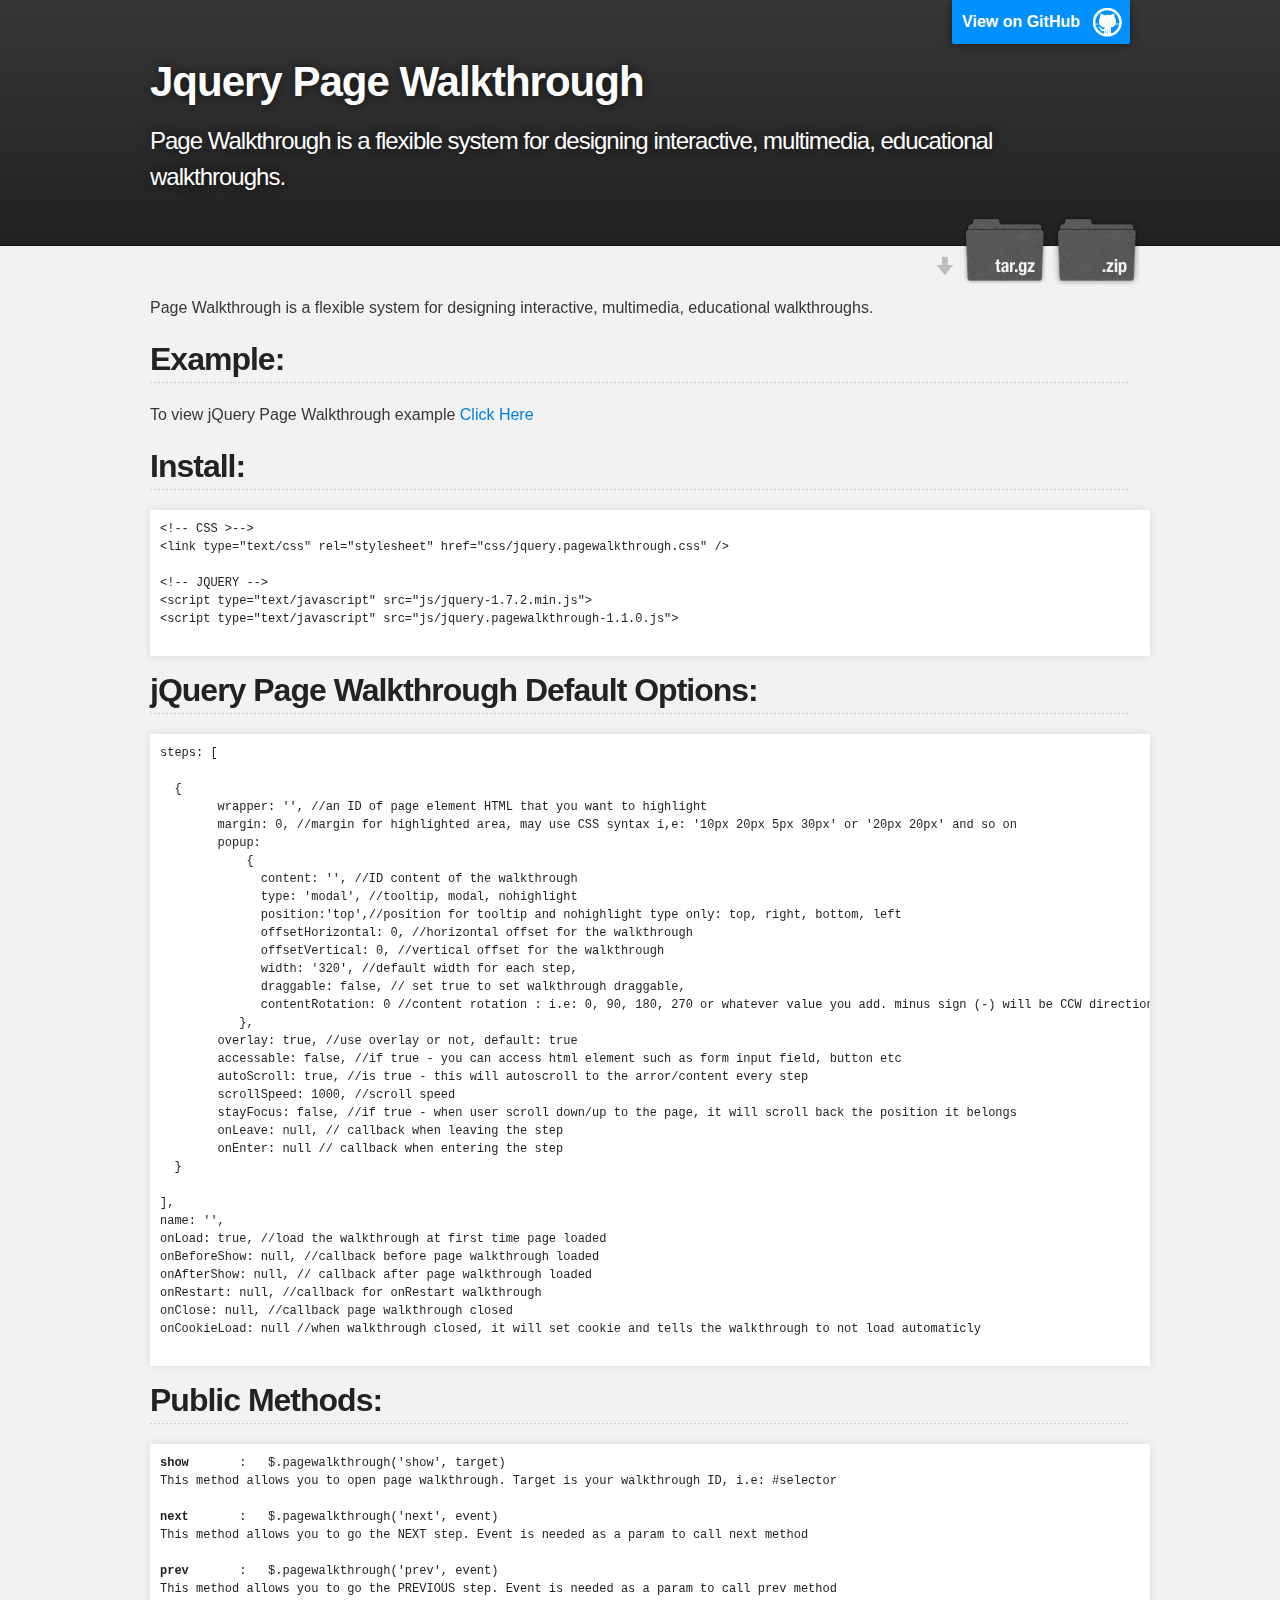
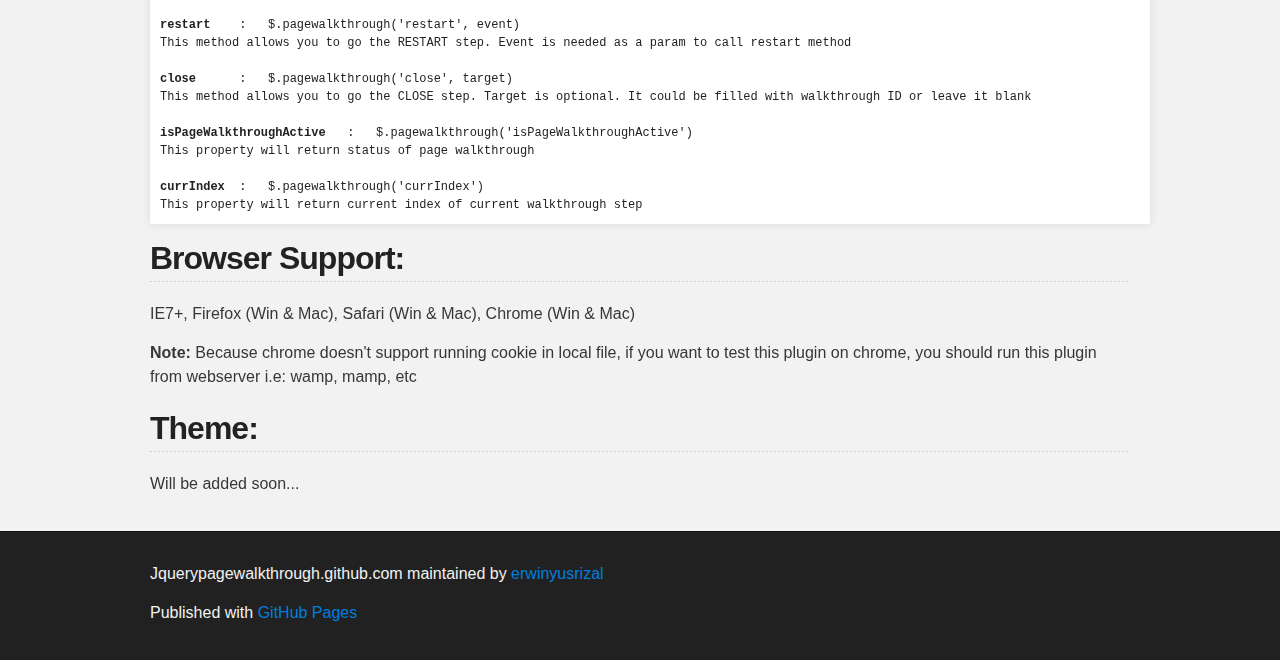
<file: index.html>
<!DOCTYPE html>
<html>

  <head>
    <meta charset='utf-8' />
    <meta http-equiv="X-UA-Compatible" content="chrome=1" />
    <meta name="description" content="Jquerypagewalkthrough.github.com : Page Walkthrough is a flexible system for designing interactive, multimedia, educational walkthroughs." />

    <link rel="stylesheet" type="text/css" media="screen" href="stylesheets/stylesheet.css">

    <title>jQuery Page Walkthrough</title>
  </head>

  <body>

    <!-- HEADER -->
    <div id="header_wrap" class="outer">
        <header class="inner">
          <a id="forkme_banner" href="https://github.com/erwinyusrizal/jquerypagewalkthrough.github.com">View on GitHub</a>

          <h1 id="project_title">Jquery Page Walkthrough</h1>
          <h2 id="project_tagline">Page Walkthrough is a flexible system for designing interactive, multimedia, educational walkthroughs.</h2>

            <section id="downloads">
              <a class="zip_download_link" href="https://github.com/jquerypagewalkthrough/jquerypagewalkthrough.github.com/zipball/master">Download this project as a .zip file</a>
              <a class="tar_download_link" href="https://github.com/jquerypagewalkthrough/jquerypagewalkthrough.github.com/tarball/master">Download this project as a tar.gz file</a>
            </section>
        </header>
    </div>

    <!-- MAIN CONTENT -->
    <div id="main_content_wrap" class="outer">
      <section id="main_content" class="inner">
        <p>Page Walkthrough is a flexible system for designing interactive, multimedia, educational walkthroughs.</p>
        <h2>Example:</h2>
        <p>To view jQuery Page Walkthrough example <a href="example/example.html">Click Here</a></p>
        <h2>Install:</h2>
        <pre>
&lt;!-- CSS &gt-->
&lt;link type="text/css" rel="stylesheet" href="css/jquery.pagewalkthrough.css" /&gt;

&lt;!-- JQUERY --&gt;
&lt;script type="text/javascript" src="js/jquery-1.7.2.min.js"></script>
&lt;script type="text/javascript" src="js/jquery.pagewalkthrough-1.1.0.js"></script>
        </pre>
        <h2>jQuery Page Walkthrough Default Options:</h2>
        <pre>
steps: [

  {
        wrapper: '', //an ID of page element HTML that you want to highlight
        margin: 0, //margin for highlighted area, may use CSS syntax i,e: '10px 20px 5px 30px' or '20px 20px' and so on
        popup:
            {
              content: '', //ID content of the walkthrough
              type: 'modal', //tooltip, modal, nohighlight
              position:'top',//position for tooltip and nohighlight type only: top, right, bottom, left
              offsetHorizontal: 0, //horizontal offset for the walkthrough
              offsetVertical: 0, //vertical offset for the walkthrough
              width: '320', //default width for each step,
              draggable: false, // set true to set walkthrough draggable,
              contentRotation: 0 //content rotation : i.e: 0, 90, 180, 270 or whatever value you add. minus sign (-) will be CCW direction
           },          
        overlay: true, //use overlay or not, default: true   
        accessable: false, //if true - you can access html element such as form input field, button etc
        autoScroll: true, //is true - this will autoscroll to the arror/content every step 
        scrollSpeed: 1000, //scroll speed
        stayFocus: false, //if true - when user scroll down/up to the page, it will scroll back the position it belongs
        onLeave: null, // callback when leaving the step
        onEnter: null // callback when entering the step
  }

],
name: '',
onLoad: true, //load the walkthrough at first time page loaded
onBeforeShow: null, //callback before page walkthrough loaded
onAfterShow: null, // callback after page walkthrough loaded
onRestart: null, //callback for onRestart walkthrough
onClose: null, //callback page walkthrough closed
onCookieLoad: null //when walkthrough closed, it will set cookie and tells the walkthrough to not load automaticly
        </pre>
        <h2>Public Methods:</h2>
<pre>
<strong>show</strong>       :   $.pagewalkthrough('show', target)
This method allows you to open page walkthrough. Target is your walkthrough ID, i.e: #selector

<strong>next</strong>       :   $.pagewalkthrough('next', event)
This method allows you to go the NEXT step. Event is needed as a param to call next method

<strong>prev</strong>       :   $.pagewalkthrough('prev', event)
This method allows you to go the PREVIOUS step. Event is needed as a param to call prev method

<strong>restart</strong>    :   $.pagewalkthrough('restart', event)
This method allows you to go the RESTART step. Event is needed as a param to call restart method

<strong>close</strong>      :   $.pagewalkthrough('close', target)
This method allows you to go the CLOSE step. Target is optional. It could be filled with walkthrough ID or leave it blank

<strong>isPageWalkthroughActive</strong>   :   $.pagewalkthrough('isPageWalkthroughActive')
This property will return status of page walkthrough

<strong>currIndex</strong>  :   $.pagewalkthrough('currIndex')
This property will return current index of current walkthrough step
</pre>

<h2>Browser Support:</h2>
<p>IE7+, Firefox (Win &amp; Mac), Safari (Win &amp; Mac), Chrome (Win &amp; Mac)</p>
<p><strong>Note:</strong> Because chrome doesn't support running cookie in local file, if you want to test this plugin on chrome, you should run this plugin from webserver i.e: wamp, mamp, etc</p>

<h2>Theme:</h2>
<p>Will be added soon...</p>
      </section>
    </div>

    <!-- FOOTER  -->
    <div id="footer_wrap" class="outer">
      <footer class="inner">
        <p class="copyright">Jquerypagewalkthrough.github.com maintained by <a href="https://github.com/erwinyusrizal">erwinyusrizal</a></p>
        <p>Published with <a href="http://pages.github.com">GitHub Pages</a></p>
      </footer>
    </div>

              <script type="text/javascript">
            var gaJsHost = (("https:" == document.location.protocol) ? "https://ssl." : "http://www.");
            document.write(unescape("%3Cscript src='" + gaJsHost + "google-analytics.com/ga.js' type='text/javascript'%3E%3C/script%3E"));
          </script>
          <script type="text/javascript">
            try {
              var pageTracker = _gat._getTracker("UA-38968241-1");
            pageTracker._trackPageview();
            } catch(err) {}
          </script>


  </body>
</html>
</file>
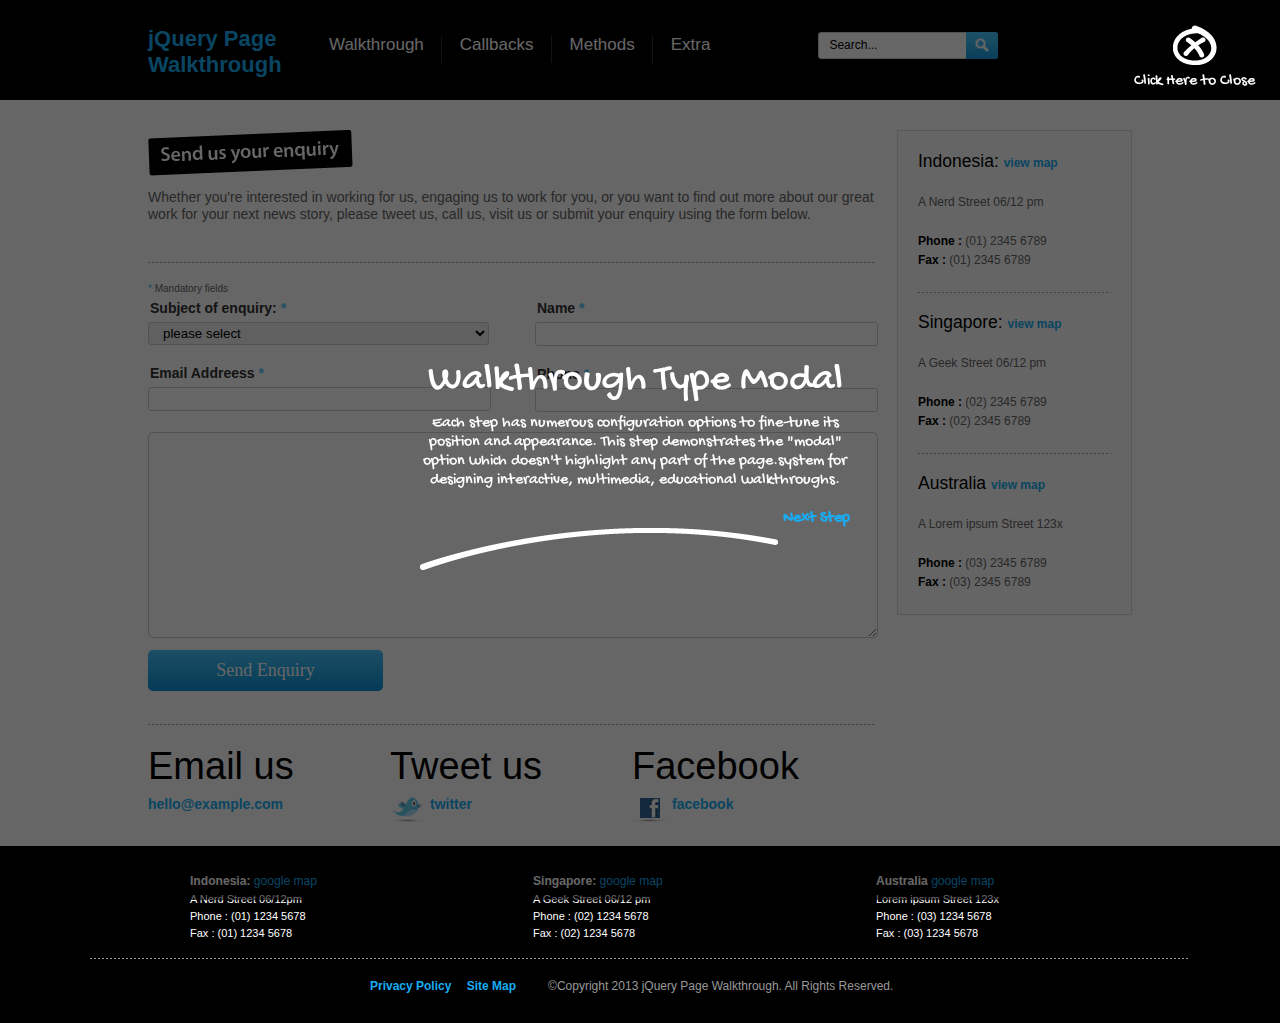
<file: example/example.html>
<!DOCTYPE html>
<html xmlns="http://www.w3.org/1999/xhtml">
<head>
	<meta charset="utf-8">
    <title>jQuery Page Walkthrough</title>
    <meta name="description" content="jQuery Page Walkthrough">
    <meta name="author" content="Erwin Yusrizal">

<!-- Standard CSS Includes -->
<link type="text/css" rel="stylesheet" href="../plugins/css/jquery.pagewalkthrough.css" />
<link type="text/css" rel="stylesheet" href="style.css"/>

<!-- Standard Script Includes -->
<script type="text/javascript" src="../plugins/jquery-1.7.2.min.js"></script>
<script type="text/javascript" src="../plugins/jquery.pagewalkthrough-1.1.0.js"></script>
<script type="text/javascript" src="page.js"></script>

</head>

<body>

<div id="container">
	<div id="header">
		<div class="wrapper clearfix">
			<div class="logo">
				<a href="#">jQuery Page Walkthrough</a>
			</div>
			<div class="main-menu">
				<ul>
					<li><a href="javascript:;" id="open-walkthrough">Walkthrough</a></li>
					<li><a href="javascript:;" id="open-callbacks">Callbacks</a></li>
					<li><a href="javascript:;" id="open-methods">Methods</a></li>
					<li class="last"><a href="javascript:;" id="open-extra">Extra</a></li>
				</ul>
			</div>
			<div class="search-box">
				<form>
					<div class="form-element clearfix">
						<div class="inputText search">
							<input type="text" value="Search..." />
						</div>				
						<input type="submit" value="search" class="btnSearch"/>
					</div>
				</form>				
			</div>
		</div>
	</div><!-- header -->

	<div id="content">
		<div class="wrapper clearfix">
			<div class="content-left">
				<div class="page-description" id="page-desc">
					<h2><img src="images/send_us_your_enquiry.gif"></h2>
					<p>Whether you're interested in working for us, engaging us to work for you, or you want to find out more about our great work for your next news story, please tweet us, call us, visit us or submit your enquiry using the form below.</p>
				</div>

				<div class="contact-form">
					<div class="mark">
        				<em>*</em> Mandatory fields
        			</div>
					<form id="contact-form">
						<div class="two-col">
							<div class="col-left">
								<div class="form-element clearfix" id="enquiry-type">
									<label>Subject of enquiry: <em>*</em></label>
									<select>
										<option value="0">please select</option>
										<option value="1">Sales Enquiry</option>
										<option value="2">Employment Enquiry</option>
										<option value="3">Media Enquiry</option>
									</select>
								</div>
								<div class="form-element clearfix" id="enquiry-email">
									<label>Email Addreess <em>*</em></label>
									<div class="inputText">
										<input type="text">
									</div>
									
								</div>
							</div>
							<div class="col-right">
								<div class="form-element clearfix" id="enquiry-name">
									<label>Name <em>*</em></label>
									<div class="inputText">
										<input type="text">
									</div>
									
								</div>
								<div class="form-element clearfix" id="enquiry-phone">
									<label>Phone <em>*</em></label>
									<div class="inputText">
										<input type="text">
									</div>
									
								</div>
							</div>
						</div>

						<textarea id="enquiry-message"></textarea>
						<input type="submit" value="Send Enquiry" class="button">
					</form>
				</div>


				<div class="divider-dotted"></div>

				<div class="social-media clearfix">
					<ul>
						<li id="email-us">
							<h3>Email us</h3>
							<span><a href="javascript:;">hello@example.com</a></span>
						</li>
						<li>
							<h3>Tweet us</h3>
							<span><a href="javascript:;" class="twitter">twitter</a></span>
						</li>
						<li>
							<h3>Facebook</h3>
							<span><a href="javascript:;" class="facebook">facebook</a></span>
						</li>
					</ul>
				</div>

			</div><!-- content left -->			

			<div class="content-right">

				<div class="addressWrapper clearfix">

					<div class="officeAddress">
			            <h3 class="titleComponent">
			                Indonesia:
			                <a target="_blank" href="javascript:;">view map</a>
			            </h3>
			            <div class="officeAddressContentWrapper">
			                <span class="address">
			                    A Nerd Street 06/12 pm</span>
			                <ul class="phoneAndFax">
			                    <li>Phone : <span>
			                        (01) 2345 6789
			                    </span></li>
			                    <li>Fax : <span>
			                        (01) 2345 6789</span></li>
			                </ul>
			            </div>
			        </div>

			        <div class="divider-dotted"></div>

			        <div class="officeAddress">
			            <h3 class="titleComponent">
			                Singapore:
			                <a target="_blank" href="javascript:;">view map</a>
			            </h3>
			            <div class="officeAddressContentWrapper">
			                <span class="address">
			                    A Geek Street 06/12 pm</span>
			                <ul class="phoneAndFax">
			                    <li>Phone : <span>
			                        (02) 2345 6789
			                    </span></li>
			                    <li>Fax : <span>
			                        (02) 2345 6789</span></li>
			                </ul>
			            </div>
			        </div>

			        <div class="divider-dotted"></div>

			        <div class="officeAddress">
			            <h3 class="titleComponent">
			                Australia
			                <a target="_blank" href="javascript:;">view map</a>
			            </h3>
			            <div class="officeAddressContentWrapper">
			                <span class="address">
			                    A Lorem ipsum Street 123x</span>
			                <ul class="phoneAndFax">
			                    <li>Phone : <span>
			                        (03) 2345 6789
			                    </span></li>
			                    <li>Fax : <span>
			                        (03) 2345 6789</span></li>
			                </ul>
			            </div>
			        </div>
			    </div><!-- address wrapper -->

			</div><!-- content right -->
		</div>
	</div><!-- content -->


	<div id="footer">
		<div class="footerWrapper">
			<div class="officeAddress">
				<div class="item" id="indonesia">
                    <h5>
                        Indonesia:
                        <span>
                            <a target="_blank" href="javascript:;">google map</a>
                        </span>
                    </h5>
                    A Nerd Street 06/12pm
                    <span class="spPhone">Phone : (01) 1234 5678</span> 
                    <span class="spPhone">Fax : (01) 1234 5678</span>

				</div>

				<div class="item" id="singapore">
                    <h5>
                        Singapore:
                        <span>
                            <a target="_blank" href="javascript:;">google map</a>
                        </span>
                    </h5>
                    A Geek Street 06/12 pm
                    <span class="spPhone">Phone : (02) 1234 5678</span> 
                    <span class="spPhone">Fax : (02) 1234 5678</span>
                </div>

                <div class="item" id="australia">
                    <h5>
                        Australia
                        <span>
                            <a target="_blank" href="javascript:;">google map</a>
                        </span>
                    </h5>
                    Lorem ipsum Street 123x
                    <span class="spPhone">Phone : (03) 1234 5678</span> 
                    <span class="spPhone">Fax : (03) 1234 5678</span>
                </div>

			</div>
			<div class="divider-dotted"></div>
			<div class="footer-menu">
	            <div id="privacyContainer">
	                <ul>
	                    
	                    <li>
	                        <a href="#" id="privacy">Privacy Policy</a></li>
	                    
	                    <li>
	                        <a href="#" id="sitemap">Site Map</a></li>
	                </ul>
	                <span class="copyRight">&copy;Copyright 2013 jQuery Page Walkthrough. All Rights Reserved.</span>
	            </div>
	            
	        </div>
		</div>
	</div><!-- footer -->	
</div><!-- container -->


<!-- walkthrough -->
<div id="walkthrough">
	<div id="type-modal" style="display:none;">
		<p class="tooltipTitle">Walkthrough Type Modal</p>
        <p>Each step has numerous configuration options to fine-tune its position and appearance.  This step demonstrates the "modal" option which doesn't highlight any part of the page.system for designing interactive, multimedia, educational walkthroughs.</p>
        <br>
        <a href="javascript:;" class="next-step" style="float:right;">Next Step</a>
	</div>
	<div id="type-tooltip" style="display:none;">
		<p class="tooltipTitle">Walkthrough Type Tooltip &amp; Highlighting Area</p>
        <p>Walkthough can highlight any part of the page and link it to content.  Since the highlight is based on standard CSS selectors, they will adjust if the page changes.</p>
        <br>
        <a href="javascript:;" class="prev-step" style="float:left;">Prev Step</a>
        <a href="javascript:;" class="next-step" style="float:right;">Next Step</a>
	</div>
	<div id="type-tooltip-top" style="display:none;">
		<p class="tooltipTitle">Tooltip Top Position</p>
        <p>Walkthough is defined as a series of steps, each with custom content. The content can be placed above (like here)...</p>
        <br>
        <a href="javascript:;" class="prev-step" style="float:left;">Prev Step</a>
        <a href="javascript:;" class="next-step" style="float:right;">Next Step</a>
	</div>
	<div id="type-tooltip-right" style="display:none;">
		<p class="tooltipTitle">Tooltip Right Position</p>
        <p>...on the right...</p>
        <br>
        <a href="javascript:;" class="prev-step" style="float:left;">Prev Step</a>
        <a href="javascript:;" class="next-step" style="float:right;">Next Step</a>
	</div>
	<div id="type-tooltip-bottom" style="display:none;">
		<p class="tooltipTitle">Tooltip Bottom Position</p>
        <p>...on the bottom...</p>
        <br>
        <a href="javascript:;" class="prev-step" style="float:left;">Prev Step</a>
        <a href="javascript:;" class="next-step" style="float:right;">Next Step</a>
	</div>
	<div id="type-tooltip-left" style="display:none;">
		<p class="tooltipTitle">Tooltip Left Position</p>
        <p>...or on the left...</p>
        <br>
        <a href="javascript:;" class="prev-step" style="float:left;">Prev Step</a>
        <a href="javascript:;" class="next-step" style="float:right;">Next Step</a>
	</div>
	<div id="type-no-highlight" style="display:none;">
		<p class="tooltipTitle">Walkthrough Type No Highlight</p>
        <p>Walkthrough can be used without highlighting area</p>
        <br>
        <a href="javascript:;" class="prev-step" style="float:left;">Prev Step</a>
        <a href="javascript:;" class="next-step" style="float:right;">Next Step</a>
	</div>
	<div id="tooltip-draggable" style="display:none;">
		<p class="tooltipTitle">Tooltip Draggable</p>
        <p>Walkthrough tooltip draggable...</p>
        <br>
        <a href="javascript:;" class="prev-step" style="float:left;">Prev Step</a>
        <a href="javascript:;" class="next-step" style="float:right;">Next Step</a>
	</div>
	<div id="nohighlight-draggable" style="display:none;">
		<p class="tooltipTitle">NoHighlight Draggable</p>
        <p>Walkthrough no highlight drag and drop...</p>
        <br>
        <a href="javascript:;" class="prev-step" style="float:left;">Prev Step</a>
        <a href="javascript:;" class="next-step" style="float:right;">Next Step</a>
	</div>
	<div id="content-rotation" style="display:none;">
		<p class="tooltipTitle">Content Rotation</p>
        <p>All walkthrough type support Content Rotation Feature</p>
        <br>
        <a href="javascript:;" class="prev-step" style="float:left;">Prev Step</a>
        <a href="javascript:;" class="next-step" style="float:right;">Next Step</a>
	</div>
	<div id="highlight-accessable" style="display:none;">
		<p class="tooltipTitle">Tooltip Type Accessable Highlight Area</p>
        <p>You can set the highlight area to be accessable</p>
        <br>
        <a href="javascript:;" class="prev-step" style="float:left;">Prev Step</a>
        <a href="javascript:;" class="next-step" style="float:right;">Next Step</a>
	</div>
	<div id="auto-scroll" style="display:none;">
		<p class="tooltipTitle">Auto Scroll</p>
        <p>Auto scrolling page to the walkthrough step, this step will show you autoScroll options set FALSE which means it will not autoscroll for this step</p>
        <br>
        <a href="javascript:;" class="prev-step" style="float:left;">Prev Step</a>
        <a href="javascript:;" class="next-step" style="float:right;">Next Step</a>
	</div>
	<div id="stay-focus" style="display:none;">
		<p class="tooltipTitle">Stay Focus to The Walkthrough</p>
        <p>Walkthrough has option to force user stay focus on the walkthrough step, try to scroll down on this step</p>
        <br>
        <a href="javascript:;" class="prev-step" style="float:left;">Prev Step</a>
        <a href="javascript:;" class="next-step" style="float:right;">Next Step</a>
	</div>
	<div id="done-walkthrough" style="display:none;">
		<p class="tooltipTitle">DONE...!!!</p>
        <p>Woohoo...It's Done!, Now please click 'close' button at top right corner to close this walkthrough</p>
        <br>
        <a href="javascript:;" class="prev-step" style="float:left;">Prev Step</a>
	</div>
</div>


<!-- callback -->
<div id="callbacks">
	<div id="callback-beforeshow-aftershow" style="display:none;">
		<p class="tooltipTitle">onBeforeShow &amp; onAfterShow </p>
        <p>This callback will be executed only on before show &amp; on after show the first step</p>
        <br>
        <a href="javascript:;" class="next-step" style="float:right;">Next Step</a>
	</div>
	<div id="callback-restart" style="display:none;">
		<p class="tooltipTitle">onRestart</p>
        <p>This callback will be executed when walkthrough is restarted</p>
        <br>
        <a href="javascript:;" class="restart-step" style="float:left;">Restart</a>
        <a href="javascript:;" class="next-step" style="float:right;">Next Step</a>
	</div>
	<div id="callback-onleave" style="display:none;">
		<p class="tooltipTitle">onLeave</p>
        <p>This callback will be executed on LEAVE this step </p>
        <br>
        <a href="javascript:;" class="prev-step" style="float:left;">Prev Step</a>
        <a href="javascript:;" class="next-step" style="float:right;">Next Step</a>
	</div>
	<div id="callback-onenter" style="display:none;">
		<p class="tooltipTitle">onEnter</p>
        <p>This callback will be executed on ENTER this step </p>
        <br>
        <a href="javascript:;" class="prev-step" style="float:left;">Prev Step</a>
        <a href="javascript:;" class="next-step" style="float:right;">Next Step</a>
	</div>
	<div id="callback-onclose" style="display:none;">
		<p class="tooltipTitle">onClose</p>
        <p>This callback will be executed on walkthrough close. Now try to close the walkthrough now..</p>
        <br>
        <a href="javascript:;" class="prev-step" style="float:left;">Prev Step</a>
        <a href="javascript:;" class="next-step" style="float:right;">Next Step</a>
	</div>
	<div id="callback-oncookieload" style="display:none;">
		<p class="tooltipTitle">onCookieLoad</p>
        <p>On Cookie Load means when walkthrough has been closed it will set a cookie and tells the walkthrough to not load automaticly. Try to refresh the page to see onCookieLoad callback</p>
        <br>
        <a href="javascript:;" class="prev-step" style="float:left;">Prev Step</a>
	</div>
</div>

<!-- methods -->
<div id="methods">
	<div id="method-show" style="display:none;">
		<p class="tooltipTitle">Method show</p>
		<p>This method allows you to open page walkthrough</p>
        <p><pre>$.pagewalkthrough('show', target)</pre></p>
        <p>Target is your walkthrough ID, i.e: #selector</p>
        <br>
        <a href="javascript:;" class="next-step" style="float:right;">Next Step</a>
	</div>
	<div id="method-next" style="display:none;">
		<p class="tooltipTitle">Method Next</p>
		<p>This method allows you to go the NEXT step</p>
        <p><pre>$.pagewalkthrough('next', event)</pre></p>
        <p>Note: event is needed as a param to call next method</p>
        <br>
        <a href="javascript:;" class="prev-step" style="float:left;">Prev Step</a>
        <a href="javascript:;" class="next-step" style="float:right;">Next Step</a>
	</div>
	<div id="method-prev" style="display:none;">
		<p class="tooltipTitle">Method Prev</p>
		<p>This method allows you to go the PREVIOUS step</p>
        <p><pre>$.pagewalkthrough('prev', event)</pre></p>
        <p>Note: event is needed as a param to call prev method</p>
        <br>
        <a href="javascript:;" class="prev-step" style="float:left;">Prev Step</a>
        <a href="javascript:;" class="next-step" style="float:right;">Next Step</a>
	</div>
	<div id="method-restart" style="display:none;">
		<p class="tooltipTitle">Method Restart</p>
		<p>This method allows you to RESTART walkthrough</p>
        <p><pre>$.pagewalkthrough('restart', event)</pre></p>
        <p>Note: event is needed as a param to call restart method</p>
        <br>
        <a href="javascript:;" class="prev-step" style="float:left;">Prev Step</a>
        <a href="javascript:;" class="next-step" style="float:right;">Next Step</a>
	</div>
	<div id="method-close" style="display:none;">
		<p class="tooltipTitle">Method Close</p>
		<p>This method allows you to CLOSE walkthrough</p>
        <p><pre>$.pagewalkthrough('close', target)</pre></p>
        <p>Target is optional. It could be filled with walkthrough ID or leave it blank</p>
        <br>
        <a href="javascript:;" class="prev-step" style="float:left;">Prev Step</a>
        <a href="javascript:;" class="next-step" style="float:right;">Next Step</a>
	</div>
	<div id="method-ispagewalkthroughactive" style="display:none;">
		<p class="tooltipTitle">Property: isPageWalkthroughActive</p>
		<p>This property will return status of page walkthrough</p>
        <p><pre>$.pagewalkthrough('isPageWalkthroughActive')</pre></p>
        <br>
        <a href="javascript:;" class="prev-step" style="float:left;">Prev Step</a>
        <a href="javascript:;" class="next-step" style="float:right;">Next Step</a>
	</div>
	<div id="method-currindex" style="display:none;">
		<p class="tooltipTitle">Property: currIndex</p>
		<p>This property will return current index of current walkthrough step</p>
        <p><pre>$.pagewalkthrough('currIndex')</pre></p>
        <br>
        <a href="javascript:;" class="prev-step" style="float:left;">Prev Step</a>
        <a href="javascript:;" class="next-step" style="float:right;">Next Step</a>
	</div>
	<div id="method-getoptions" style="display:none;">
		<p class="tooltipTitle">Property: getOptions</p>
		<p>This property will return walkthrough options whether it an active walkthrough options or all walkthrough options</p>
        <p><pre>$.pagewalkthrough('getOptions', activeWalkthrough)</pre></p>
        <p>activeWalkthrough = true / false. By default it is FALSE, if set TRUE it will return current active walkthrough object, if FALSE it will return Array of all walkthrough options
        <br>
        <a href="javascript:;" class="prev-step" style="float:left;">Prev Step</a>
	</div>
</div>

<!-- example -->
<div id="extra">
	<div id="ex-image" style="display:none;">
		<p class="tooltipTitle">Image in Step Content</p>
		<p>You can add image in step content.</p>
		<img src="images/monster-inc.jpg">
        <br>
        <a href="javascript:;" class="next-step" style="float:right;">Next Step</a>
	</div>
	<div id="ex-video" style="display:none;">
		<p class="tooltipTitle">Embedding Video</p>
		<p>You can embedding video too...</p>
		<iframe width="560" height="315" src="http://www.youtube.com/embed/8UVNT4wvIGY" frameborder="0" allowfullscreen></iframe>
        <br>
        <a href="javascript:;" class="prev-step" style="float:left;">Prev Step</a>
        <a href="javascript:;" class="next-step" style="float:right;">Next Step</a>
	</div>
	<div id="ex-validation" style="display:none;">
		<p class="tooltipTitle">Step Validation</p>
		<p>jQuery Page Walkthrough also supports powerful options for control-of-flow.  For example, this step won't let you proceed unless you fill in a valid phone number (numbers only)</p>
        <br>
        <a href="javascript:;" class="prev-step" style="float:left;">Prev Step</a>
        <a href="javascript:;" class="next-step" style="float:right;">Next Step</a>
	</div>
	<div id="ex-done" style="display:none;">
		<p class="tooltipTitle">Support</p>
		<p>For future feature and issue support you can contact me at erwin.yusrizal@gmail.com</p>
	</div>
</div>

</body>
</html>
</file>
<file: stylesheets/stylesheet.css>
/*******************************************************************************
Slate Theme for GitHub Pages
by Jason Costello, @jsncostello
*******************************************************************************/

@import url(pygment_trac.css);

/*******************************************************************************
MeyerWeb Reset
*******************************************************************************/

html, body, div, span, applet, object, iframe,
h1, h2, h3, h4, h5, h6, p, blockquote, pre,
a, abbr, acronym, address, big, cite, code,
del, dfn, em, img, ins, kbd, q, s, samp,
small, strike, strong, sub, sup, tt, var,
b, u, i, center,
dl, dt, dd, ol, ul, li,
fieldset, form, label, legend,
table, caption, tbody, tfoot, thead, tr, th, td,
article, aside, canvas, details, embed,
figure, figcaption, footer, header, hgroup,
menu, nav, output, ruby, section, summary,
time, mark, audio, video {
  margin: 0;
  padding: 0;
  border: 0;
  font: inherit;
  vertical-align: baseline;
}

/* HTML5 display-role reset for older browsers */
article, aside, details, figcaption, figure,
footer, header, hgroup, menu, nav, section {
  display: block;
}

ol, ul {
  list-style: none;
}

blockquote, q {
}

table {
  border-collapse: collapse;
  border-spacing: 0;
}

a:focus {
  outline: none;
}

/*******************************************************************************
Theme Styles
*******************************************************************************/

body {
  box-sizing: border-box;
  color:#373737;
  background: #212121;
  font-size: 16px;
  font-family: 'Myriad Pro', Calibri, Helvetica, Arial, sans-serif;
  line-height: 1.5;
  -webkit-font-smoothing: antialiased;
}

h1, h2, h3, h4, h5, h6 {
  margin: 10px 0;
  font-weight: 700;
  color:#222222;
  font-family: 'Lucida Grande', 'Calibri', Helvetica, Arial, sans-serif;
  letter-spacing: -1px;
}

h1 {
  font-size: 36px;
  font-weight: 700;
}

h2 {
  padding-bottom: 10px;
  font-size: 32px;
  background: url('../images/bg_hr.png') repeat-x bottom;
}

h3 {
  font-size: 24px;
}

h4 {
  font-size: 21px;
}

h5 {
  font-size: 18px;
}

h6 {
  font-size: 16px;
}

p {
  margin: 10px 0 15px 0;
}

footer p {
  color: #f2f2f2;
}

a {
  text-decoration: none;
  color: #007edf;
  text-shadow: none;

  transition: color 0.5s ease;
  transition: text-shadow 0.5s ease;
  -webkit-transition: color 0.5s ease;
  -webkit-transition: text-shadow 0.5s ease;
  -moz-transition: color 0.5s ease;
  -moz-transition: text-shadow 0.5s ease;
  -o-transition: color 0.5s ease;
  -o-transition: text-shadow 0.5s ease;
  -ms-transition: color 0.5s ease;
  -ms-transition: text-shadow 0.5s ease;
}

#main_content a:hover {
  color: #0069ba;
  text-shadow: #0090ff 0px 0px 2px;
}

footer a:hover {
  color: #43adff;
  text-shadow: #0090ff 0px 0px 2px;
}

em {
  font-style: italic;
}

strong {
  font-weight: bold;
}

img {
  position: relative;
  margin: 0 auto;
  max-width: 739px;
  padding: 5px;
  margin: 10px 0 10px 0;
  border: 1px solid #ebebeb;

  box-shadow: 0 0 5px #ebebeb;
  -webkit-box-shadow: 0 0 5px #ebebeb;
  -moz-box-shadow: 0 0 5px #ebebeb;
  -o-box-shadow: 0 0 5px #ebebeb;
  -ms-box-shadow: 0 0 5px #ebebeb;
}

pre, code {
  width: 100%;
  color: #222;
  background-color: #fff;

  font-family: Monaco, "Bitstream Vera Sans Mono", "Lucida Console", Terminal, monospace;
  font-size: 12px;

  border-radius: 2px;
  -moz-border-radius: 2px;
  -webkit-border-radius: 2px;



}

pre {
  width: 100%;
  padding: 10px;
  box-shadow: 0 0 10px rgba(0,0,0,.1);
  overflow: auto;
}

code {
  padding: 3px;
  margin: 0 3px;
  box-shadow: 0 0 10px rgba(0,0,0,.1);
}

pre code {
  display: block;
  box-shadow: none;
}

blockquote {
  color: #666;
  margin-bottom: 20px;
  padding: 0 0 0 20px;
  border-left: 3px solid #bbb;
}

ul, ol, dl {
  margin-bottom: 15px
}

ul li {
  list-style: inside;
  padding-left: 20px;
}

ol li {
  list-style: decimal inside;
  padding-left: 20px;
}

dl dt {
  font-weight: bold;
}

dl dd {
  padding-left: 20px;
  font-style: italic;
}

dl p {
  padding-left: 20px;
  font-style: italic;
}

hr {
  height: 1px;
  margin-bottom: 5px;
  border: none;
  background: url('../images/bg_hr.png') repeat-x center;
}

table {
  border: 1px solid #373737;
  margin-bottom: 20px;
  text-align: left;
 }

th {
  font-family: 'Lucida Grande', 'Helvetica Neue', Helvetica, Arial, sans-serif;
  padding: 10px;
  background: #373737;
  color: #fff;
 }

td {
  padding: 10px;
  border: 1px solid #373737;
 }

form {
  background: #f2f2f2;
  padding: 20px;
}

img {
  width: 100%;
  max-width: 100%;
}

/*******************************************************************************
Full-Width Styles
*******************************************************************************/

.outer {
  width: 100%;
}

.inner {
  position: relative;
  max-width: 980px;
  padding: 20px 10px;
  margin: 0 auto;
}

#forkme_banner {
  display: block;
  position: absolute;
  top:0;
  right: 10px;
  z-index: 10;
  padding: 10px 50px 10px 10px;
  color: #fff;
  background: url('../images/blacktocat.png') #0090ff no-repeat 95% 50%;
  font-weight: 700;
  box-shadow: 0 0 10px rgba(0,0,0,.5);
  border-bottom-left-radius: 2px;
  border-bottom-right-radius: 2px;
}

#header_wrap {
  background: #212121;
  background: -moz-linear-gradient(top, #373737, #212121);
  background: -webkit-linear-gradient(top, #373737, #212121);
  background: -ms-linear-gradient(top, #373737, #212121);
  background: -o-linear-gradient(top, #373737, #212121);
  background: linear-gradient(top, #373737, #212121);
}

#header_wrap .inner {
  padding: 50px 10px 30px 10px;
}

#project_title {
  margin: 0;
  color: #fff;
  font-size: 42px;
  font-weight: 700;
  text-shadow: #111 0px 0px 10px;
}

#project_tagline {
  color: #fff;
  font-size: 24px;
  font-weight: 300;
  background: none;
  text-shadow: #111 0px 0px 10px;
}

#downloads {
  position: absolute;
  width: 210px;
  z-index: 10;
  bottom: -40px;
  right: 0;
  height: 70px;
  background: url('../images/icon_download.png') no-repeat 0% 90%;
}

.zip_download_link {
  display: block;
  float: right;
  width: 90px;
  height:70px;
  text-indent: -5000px;
  overflow: hidden;
  background: url(../images/sprite_download.png) no-repeat bottom left;
}

.tar_download_link {
  display: block;
  float: right;
  width: 90px;
  height:70px;
  text-indent: -5000px;
  overflow: hidden;
  background: url(../images/sprite_download.png) no-repeat bottom right;
  margin-left: 10px;
}

.zip_download_link:hover {
  background: url(../images/sprite_download.png) no-repeat top left;
}

.tar_download_link:hover {
  background: url(../images/sprite_download.png) no-repeat top right;
}

#main_content_wrap {
  background: #f2f2f2;
  border-top: 1px solid #111;
  border-bottom: 1px solid #111;
}

#main_content {
  padding-top: 40px;
}

#footer_wrap {
  background: #212121;
}



/*******************************************************************************
Small Device Styles
*******************************************************************************/

@media screen and (max-width: 480px) {
  body {
    font-size:14px;
  }

  #downloads {
    display: none;
  }

  .inner {
    min-width: 320px;
    max-width: 480px;
  }

  #project_title {
  font-size: 32px;
  }

  h1 {
    font-size: 28px;
  }

  h2 {
    font-size: 24px;
  }

  h3 {
    font-size: 21px;
  }

  h4 {
    font-size: 18px;
  }

  h5 {
    font-size: 14px;
  }

  h6 {
    font-size: 12px;
  }

  code, pre {
    min-width: 320px;
    max-width: 480px;
    font-size: 11px;
  }

}
</file>
<file: example/style.css>
/*==================================================
	CSS Reset
==================================================*/

body, html, form, p, ul, li, ol, h1, h2, h3, h4, h5, h6, select
{
    behavior: url("iepngfix.htc");
    margin: 0;
    padding: 0;
}

body, html
{
    height: 100%;
    width: 100%;
}

img, div
{
    border: none;
    margin: 0;
    padding: 0;
}

body
{
    color: #666;
    font-family: Tahoma, Arial, Helvetica, sans-serif;
    font-size: 62.5%;
    background: #fff;
}

a
{
    color: #19acf2;
    font-size: 12px;
    font-weight: 600;
    text-decoration: none;
}

a img
{
    border: none;
}

a:hover
{
    color: #66cc00;
    text-decoration: none;
}

ol
{
    margin-left: 20px;
}

.clearFloats
{
    clear: both;
    display: block;
    font-size: 0px;
    height: 0px;
    line-height: 0px;
    margin: 0;
    overflow: hidden;
}

.clearfix:after {
	content: ".";
	display: block;
	clear: both;
	visibility: hidden;
	line-height: 0;
	height: 0;
}
 
.clearfix {
	display: inline-block;
}
 
html[xmlns] .clearfix {
	display: block;
}
 
* html .clearfix {
	height: 1%;
}

.mark em, label em{
    color: #44C4FC;
    font-style: normal;
}

.last{
    background: none !important;
}

.divider-dotted{
    background: url("images/divider_dotter.gif") repeat-x scroll left center transparent;
    clear: both;
    height: 40px;
    margin: 0;
    padding: 0;
}


/*==================================================
    HEADER
==================================================*/

.wrapper{
    width:984px;
    margin: 0 auto;
}

#header{
    height: 100px;
    background: #000;
}

#header .logo{
    float: left;
    height: 39px;
    margin-top: 26px;
    width: 141px;
}

#header .logo a{
    font-size: 22px;
}

#header .main-menu{
    float: left;
    font-family: Tahoma,Geneva,sans-serif;
    margin-left: 22px;
    margin-top: 5px;
}

#header .main-menu ul li{
    background: url("images/menu_border.gif") no-repeat scroll right center transparent;
    color: #FFFFFF;
    display: inline;
    float: left;
    margin-top: 20px;
    padding: 10px 18px 18px;
}

#header .main-menu ul li a{
    color: #FFFFFF;
    font-weight: lighter;
    padding-bottom: 18px;
    text-decoration: none;
    font-size: 1.7em;
}

#header .main-menu ul li a:hover{
    color: #7eff00;
}

#header .main-menu ul li a.active{
    background: url("images/green_arrow_down.gif") no-repeat scroll center bottom transparent;
    color: #7EFF00;
    font-weight: lighter;
    text-decoration: none;
}

#header .search-box{
    height: 30px;
    margin: 0;
    overflow: hidden;
    right: -90px;
    top: 32px;
    width: 190px;
    position: relative;
}

#header .search-box .search{
    padding: 1px 0 2px;
}


/*==================================================
    CONTENT
==================================================*/
#content{
    padding-top: 30px;
}

#content .content-left{
    width: 728px;
    float: left;
}

#content .content-left .page-description{
    background: url(images/divider_dotter.gif) repeat-x left bottom;
    padding-bottom: 40px;
    margin-bottom: 20px;
}

#content .content-left .page-description h2{
    margin-bottom: 10px;
}

#content .content-left .page-description p{
    font-size: 14px;
    line-height: 1.2em;
}

#content .content-left .contact-form{

}

#content .content-left .contact-form form#contact-form .inputText{
    width: 341px;
}

#content .content-left .social-media{
    margin-bottom: 20px;
}

#content .content-left .social-media ul li{
    display: block;
    float: left;
    width:242px;
}

#content .content-left .social-media ul li h3{
    color: #000000;
    font: 38px Tahoma,Geneva,sans-serif;
    margin: 0 0 8px;
}

#content .content-left .social-media ul li span a{
    font: bold 14px Tahoma,Geneva,sans-serif;
}

#content .content-left .social-media ul li span a.twitter{
    display: block;
    background: url(images/icon_twitter.gif) no-repeat 0 0;
    height: 30px;
    padding-left: 40px;
}

#content .content-left .social-media ul li span a.facebook{
    display: block;
    background: url(images/icon_facebook.gif) no-repeat 0 0;
    height: 30px;
    padding-left: 40px;
}


#content .content-right{
    float: right;
}

#content .content-right .addressWrapper{
    background: #FCFCFC;
    border: 1px solid #DDDDDD;
    padding:20px; 
    width: 193px;
    clear:both;
}

#content .content-right h3.titleComponent{
    color: #000000;
    font-family: Tahoma,Geneva,sans-serif;
    font-size: 1.75em;
    font-weight: 500;
    margin-bottom: 8px;
}

#content .content-right .officeAddressContentWrapper{
    float: left;
}

#content .content-right .officeAddressContentWrapper .address{
    color: #666666;
    display: block;
    font: 12px/20px Tahoma,Geneva,sans-serif;
    margin: 12px 0 22px;
}

#content .content-right .officeAddressContentWrapper ul{
    clear: both;
    float: none;
    list-style: none outside none;
}

#content .content-right .officeAddressContentWrapper ul li{
    color: #000000;
    font: bold 12px Tahoma,Geneva,sans-serif;
    margin: 0 0 5px;
}

#content .content-right .officeAddressContentWrapper ul li span{
    color: #666666;
    font-weight: normal;
}


/*==================================================
    FOOTER
==================================================*/
#footer{
    background:#000;
    bottom: 0;
    color: #999999;
    font-family: Tahoma,Geneva,sans-serif;
    padding-top: 18px;
    padding-bottom: 30px;
}

#footer .footerWrapper{
    width: 1100px;
    margin: 0 auto;
}

#footer .footerWrapper .officeAddress .item{
    color: #FFFFFF;
    float: left;
    font-size: 110%;
    padding: 10px 0 0 100px;
    width: 243px;
}

#footer .footerWrapper .officeAddress .item h5{
    color: #FFFFFF;
    display: block;
    font-size: 1.1em;
    margin-bottom: 5px;
}

#footer .footerWrapper .officeAddress .item h5 span a{
    font-size: 1em;
    font-weight: lighter;
}

#footer .footerWrapper .officeAddress .item span.spPhone{
    color: #FFFFFF;
    display: block;
    margin-top: 5px;
}

#footer .footerWrapper #privacyContainer{
    font-size: 12px;
    margin: 0 auto;
    width: 540px;
}

#footer .footerWrapper #privacyContainer ul{
    float: left;
    margin-right: 20px;
}

#footer .footerWrapper #privacyContainer ul li{
    display: inline;
    margin-right: 12px;
}


#footer .footerWrapper .companyPartnerLogo{
    margin: 0 auto;
    padding-bottom: 30px;
    padding-top: 28px;
    text-align: center;
    width: auto;
}

#footer .footerWrapper .companyPartnerLogo a img{
    margin: 0 20px 0 0;
}


/*==================================================
    COLUMN
==================================================*/
.two-col .col-left{
    width:341px;
    float: left;
}

.two-col .col-right{
    width:341px;
    float: right;
}

/*==================================================
    FORM
==================================================*/

form .form-element{
    margin-bottom: 20px;
    display: block;
}

form .form-element label{
    color: #333333;
    font: bold 14px Tahoma,Geneva,sans-serif;
    margin: 6px 0 6px 2px;
    clear: both;
    display: block;
}

form .form-element .inputText{
    background: #fff;
    border-radius: 3px;
    width:150px;
    float: left;
    border: solid 1px #ccc;
}

input[type="text"], input[type="password"]{
    background: none;
    border: none;
    color: #000;
    font-family: Arial,Helvetica,sans-serif;
    font-size: 12px;
    height: 18px;
    line-height: 18px;
    padding: 2px 10px;
    vertical-align: middle;
    width: 100%;
}

select{
    width:341px;
    padding:2px 10px;
    border: solid 1px #ccc;
    border-radius: 3px;
    color: #000;
}

textarea{
    border: solid 1px #ccc;
    border-radius: 5px;
    padding: 2px 10px;
    width:708px;
    height: 200px;
}

.button{
    border: medium none;
    display: block;
    padding: 10px 0;
    margin: 10px 0 14px;
    text-align: center;
    width: 235px;
    font: 18px "Myriad Pro",Tahoma;
    color: #fff;
    cursor: pointer;
    border-radius:5px;
    -moz-border-radius:5px;
    -webkit-border-radius:5px;
    background-color: #48c6fe;
    background-image: linear-gradient(to bottom, #48c6fe, #0a92d6);
    background-image: -webkit-gradient(linear, 0% 0%, 0% 100%, from(#48c6fe), to(#0a92d6));
    background-image: -webkit-linear-gradient(top, #48c6fe, #0a92d6);
    background-image: -moz-linear-gradient(top, #48c6fe, #0a92d6);
    background-image: -ms-linear-gradient(top, #48c6fe, #0a92d6);
    background-image: -o-linear-gradient(top, #48c6fe, #0a92d6);
    filter: progid:DXImageTransform.Microsoft.gradient(GradientType=0, startColorstr=#48c6fe, endColorstr=#0a92d6);
    -ms-filter: "progid:DXImageTransform.Microsoft.gradient (GradientType=0, startColorstr=#48c6fe, endColorstr=#0a92d6)";    

}

.button:hover{
    color: #fff;
    background-color: #66cc00;
    background-image: linear-gradient(to bottom, #66cc00, #57ad00);
    background-image: -webkit-gradient(linear, 0% 0%, 0% 100%, from(#66cc00), to(#57ad00));
    background-image: -webkit-linear-gradient(top, #66cc00, #57ad00);
    background-image: -moz-linear-gradient(top, #66cc00, #57ad00);
    background-image: -ms-linear-gradient(top, #66cc00, #57ad00);
    background-image: -o-linear-gradient(top, #66cc00, #57ad00);
    filter: progid:DXImageTransform.Microsoft.gradient(GradientType=0, startColorstr=#66cc00, endColorstr=#57ad00);
    -ms-filter: "progid:DXImageTransform.Microsoft.gradient (GradientType=0, startColorstr=#66cc00, endColorstr=#57ad00)";
}

.btnSearch{
    background: url(images/btn_search.gif) no-repeat 0 0;
    border: none;
    float: left;
    position: absolute;
    top:0;
    right: 10px;
    height: 30px;
    width:32px;
    cursor: pointer;
    text-indent: -9999px;
}

/*==================================================
    WALKTHROUGH
==================================================*/
#jWalkthrough p{
    font-size: 12px;
}

.tooltipTitle{
    margin-bottom: 10px;
}

#reopenWalkthrough, #reopenAlternateTheme{
    display: block;
    float: right;
    padding: 0;
    text-align: center;
    width: 235px;
    clear: both;
}

#reopenWalkthrough a, #reopenAlternateTheme a{
    color: #FFFFFF;
    height: 22px;
    padding: 10px 0;
}

a.closeWalkthrough{
    height: 24px;
}
</file>
